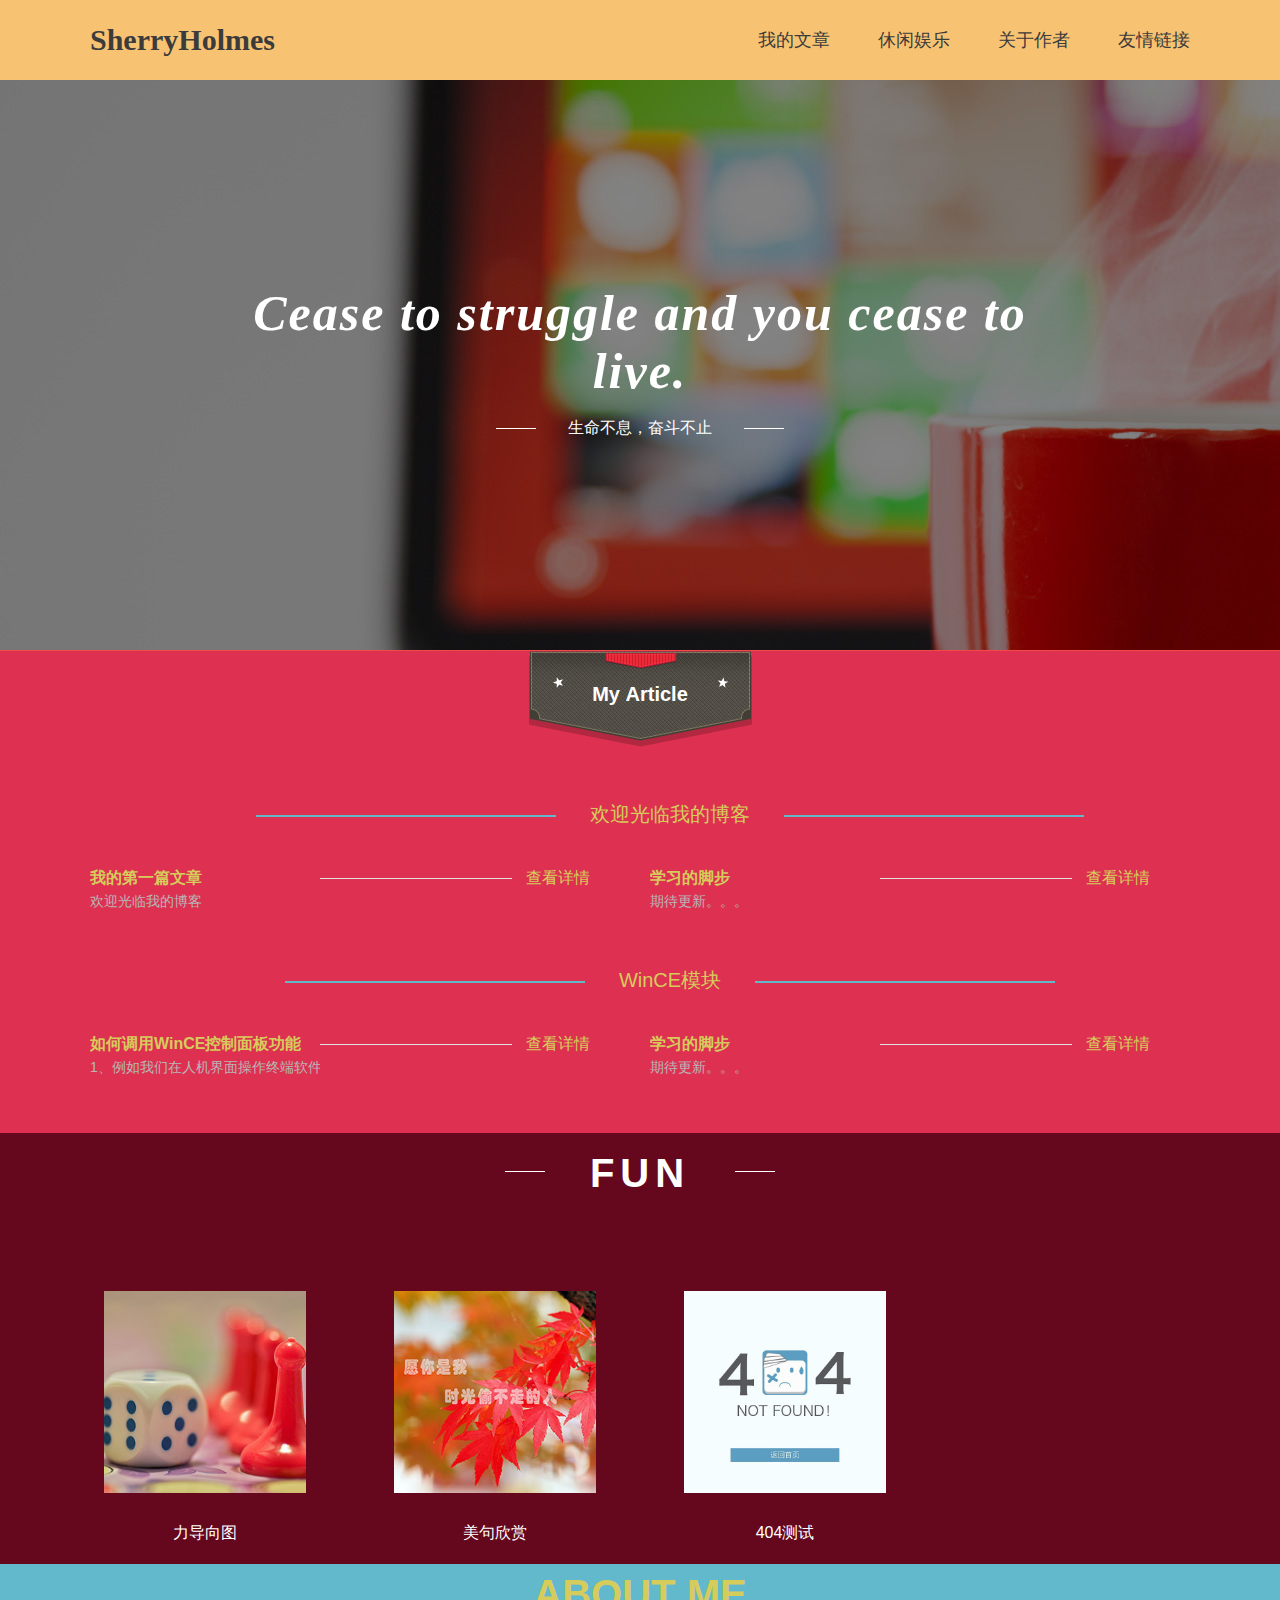
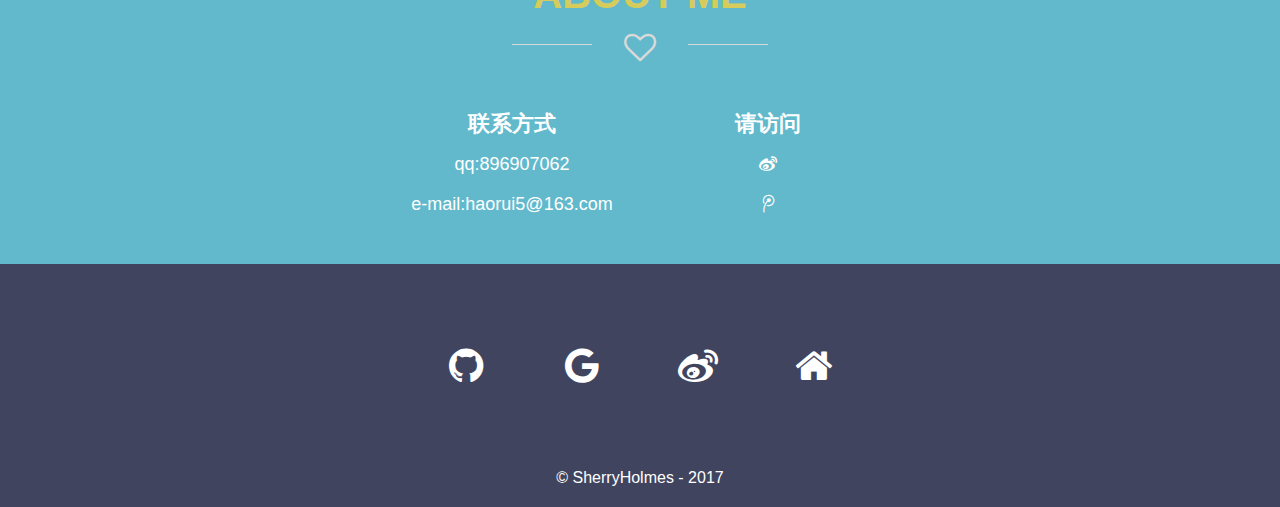
<file: index.html>
<!doctype html>
<html lang="en">
<head>
  <meta charset="UTF-8" />
  <meta name="viewport" content="initial-scale=1, maximum-scale=3, minimum-scale=1, user-scalable=no">
  <title>SherryHolmes</title>
  <link rel="stylesheet" href="css/font-awesome-4.7.0/css/font-awesome.min.css">  
  <link rel="stylesheet" href="css/style.css">
  <script src="js/jquery.js"></script>
  <script src="js/main.js"></script>
</head>
<body>
  <div class="public-header">
    <div class="public-container clearfloat">
      <div class="header-logo">
        <a href="">
          <p>SherryHolmes</p>
        </a>
      </div>
      <div class="header-nav clearfloat">
        <ul>
          <li class="item"><a href="#article-link" target="_blank">我的文章</a></li>
          <li class="item"><a href="#fun-link">休闲娱乐</a></li>
          <li class="item"><a href="#about-link">关于作者</a></li>
          <li class="item"><a href="#footer-link">友情链接</a></li>
        </ul>
      </div>
    </div>
  </div>
  <div class="index-banner">
    <div class="index-banner-bg"><img src="images/banner.jpg" alt="banner"></div>
    <div class="index-banner-text">
      <div class="text-logo">
         Cease to struggle and you cease to live.
      </div>
      <p class="text-info"> 
        <i class="line line-l"></i>
          生命不息，奋斗不止
        <i class="line line-r"></i>
      </p>
    </div>
  </div>
  <div class="index-menu">
    <div class="menu-tips" id="article-link">
      <a href="#" target="_blank">
        <p class="cd-headline loading-bar">
          <span>My</span>
          <span class="cd-words-wrapper">
            <b class="is-visible">Article</b>
            <b>文章</b>
          </span>
        </p>
      </a>
    </div>
    <div class="public-container menu-list">
      <ul class="clearfloat">
        <p class="article-welcome">
          <i class="line line-l"></i>
            欢迎光临我的博客    
          <i class="line line-r"></i>
        </p>
        <li class="menu-item clearfloat">
          <a class="title" href="">
            <h4>我的第一篇文章</h4>
            <p class="comment">欢迎光临我的博客</p>
          </a>
          <div class="line"></div>
          <a class="more">查看详情</a>
        </li>
        <li class="menu-item clearfloat">
          <a class="title" href="">
            <h4>学习的脚步</h4>
            <p class="comment">期待更新。。。</p>
          </a>
          <div class="line"></div>
          <div class="more">查看详情</div>
        </li>
      </ul>
      <ul class="clearfloat">
        <p class="article-welcome">
          <i class="line line-l"></i> WinCE模块
          <i class="line line-r"></i>
        </p>
        <li class="menu-item clearfloat">
          <a class="title" href="wince1.html" target="_blank">
            <h4>如何调用WinCE控制面板功能</h4>
            <p class="comment">1、例如我们在人机界面操作终端软件上用到的，调用控制面板的时间和日期设置：</p>
          </a>
          <div class="line"></div>
          <a class="more" href="wince1.html" target="_blank">查看详情</a>
        </li>
        <li class="menu-item clearfloat">
          <a class="title" href="">
            <h4>学习的脚步</h4>
            <p class="comment">期待更新。。。</p>
          </a>
          <div class="line"></div>
          <div class="more">查看详情</div>
        </li>
      </ul>
    </div>
  </div>
  <div class="index-panel">
    <div class="panel-body public-container">
      <div class="index-panel-header clearfloat">
        <h3>
          <i class="line line-l"></i>
           FUN
          <i class="line line-r"></i>
        </h3>
      </div>
      <div class="index-panel-body index-fun-list" id="fun-link">
        <ul class="clearfloat">
          <li class="fun-item"><a href="force.html" target="_blank">
            <img class="banner-image" src="images/fun2.jpg" alt="">
            <section class="name">力导向图</section>
          </a></li>
          <li class="fun-item"><a href="enjoy.html"  target="_blank">
            <img class="banner-image" src="images/fun1.jpg" alt="">
            <section class="name">美句欣赏</section>
          </a></li>
          <li class="fun-item"><a href="404.html" target="_blank">
            <img class="banner-image" src="images/404test.jpg" alt="">
            <section class="name">404测试</section>
          </a></li>
        </ul>
      </div>
    </div>

  </div>  
  <div class="index-about" id="about-link">
    <div class="about-me public-container">
      <div class="index-about-title">
        <h3>ABOUT ME</h3>
        <i class="line line-l"></i> 
          <i class="fa fa-heart-o fa-2x"></i>
        <i class="line line-r"></i>
      </div>
      <div class="index-about-contact">
        <ul>
          <li>
            <h3>联系方式</h3>
            <p>
              qq:896907062
              <br> 
              e-mail:haorui5@163.com
            </p>
          </li>
          <li>
            <h3>请访问</h3>
            <p>
              <a href="https://weibo.com/u/5617153393/home">
                <i class="fa fa-weibo"></i>
              </a> 
              <a href="http://t.qq.com/hr0624222">
                <i class="fa fa-tencent-weibo"></i>
              </a>
            </p>
          </li>
        </ul>
      </div>
    </div>
  </div>
  <footer class="public-footer" id="footer-link">
    <ul class="share-group">
      <li>
        <a target="_blank" href="http://github.com/" class="icon-github">
          <i class="fa fa-github fa-fw"></i>
        </a>
      </li>
      <li>
        <a target="_blank" href="http://google.com" class="icon-google-plus3">
          <i class="fa fa-google fa-fw"></i>
        </a>
      </li>
      <li>
        <a target="_blank" href="https://passport.weibo.com" class="icon-sina-weibo">
          <i class="fa fa-weibo fa-fw"></i>
        </a>
      </li>
      <li>
        <a target="_blank" href="http://ihaorui.me/" class="icon-comment">
          <i class="fa fa-home fa-fw"></i>
        </a>
      </li>
    </ul>
    <div class="copy">
      &copy SherryHolmes - 2017
    </div>
  </footer>
</body>
</html>
</file>
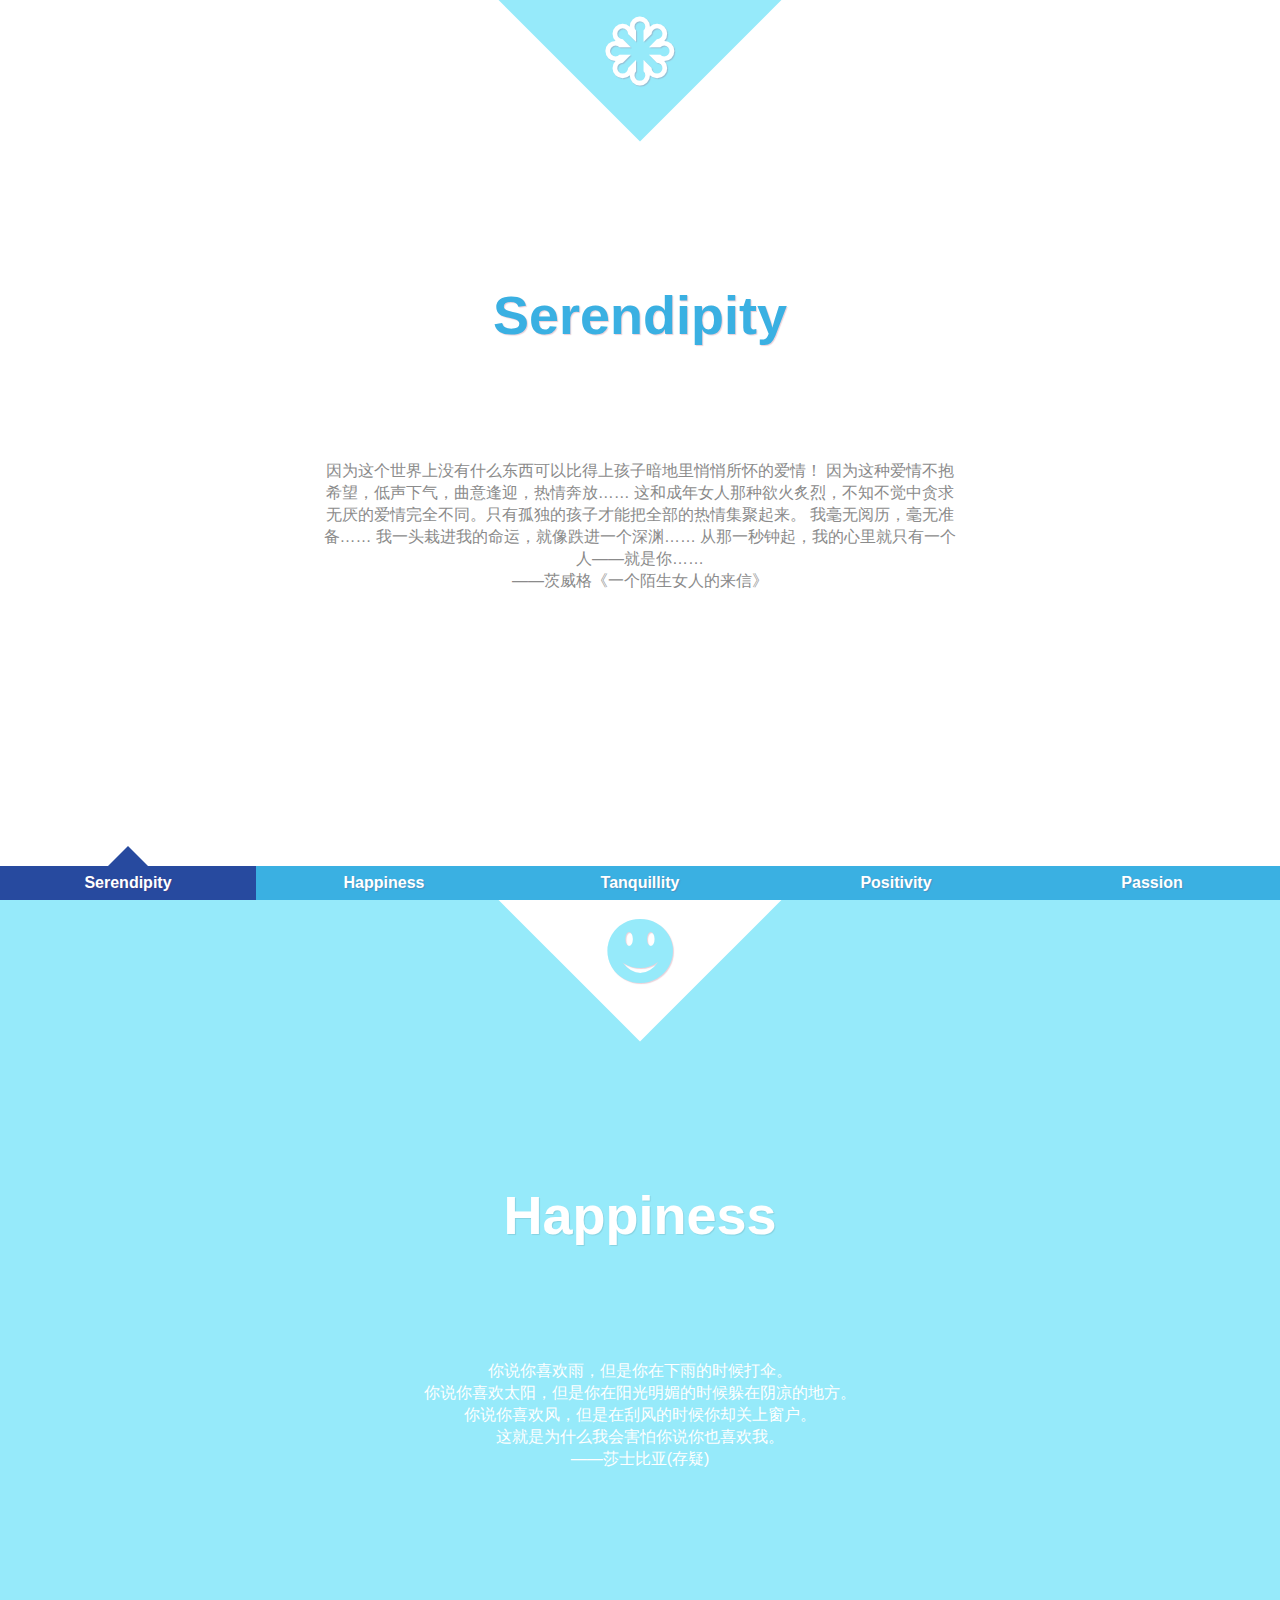
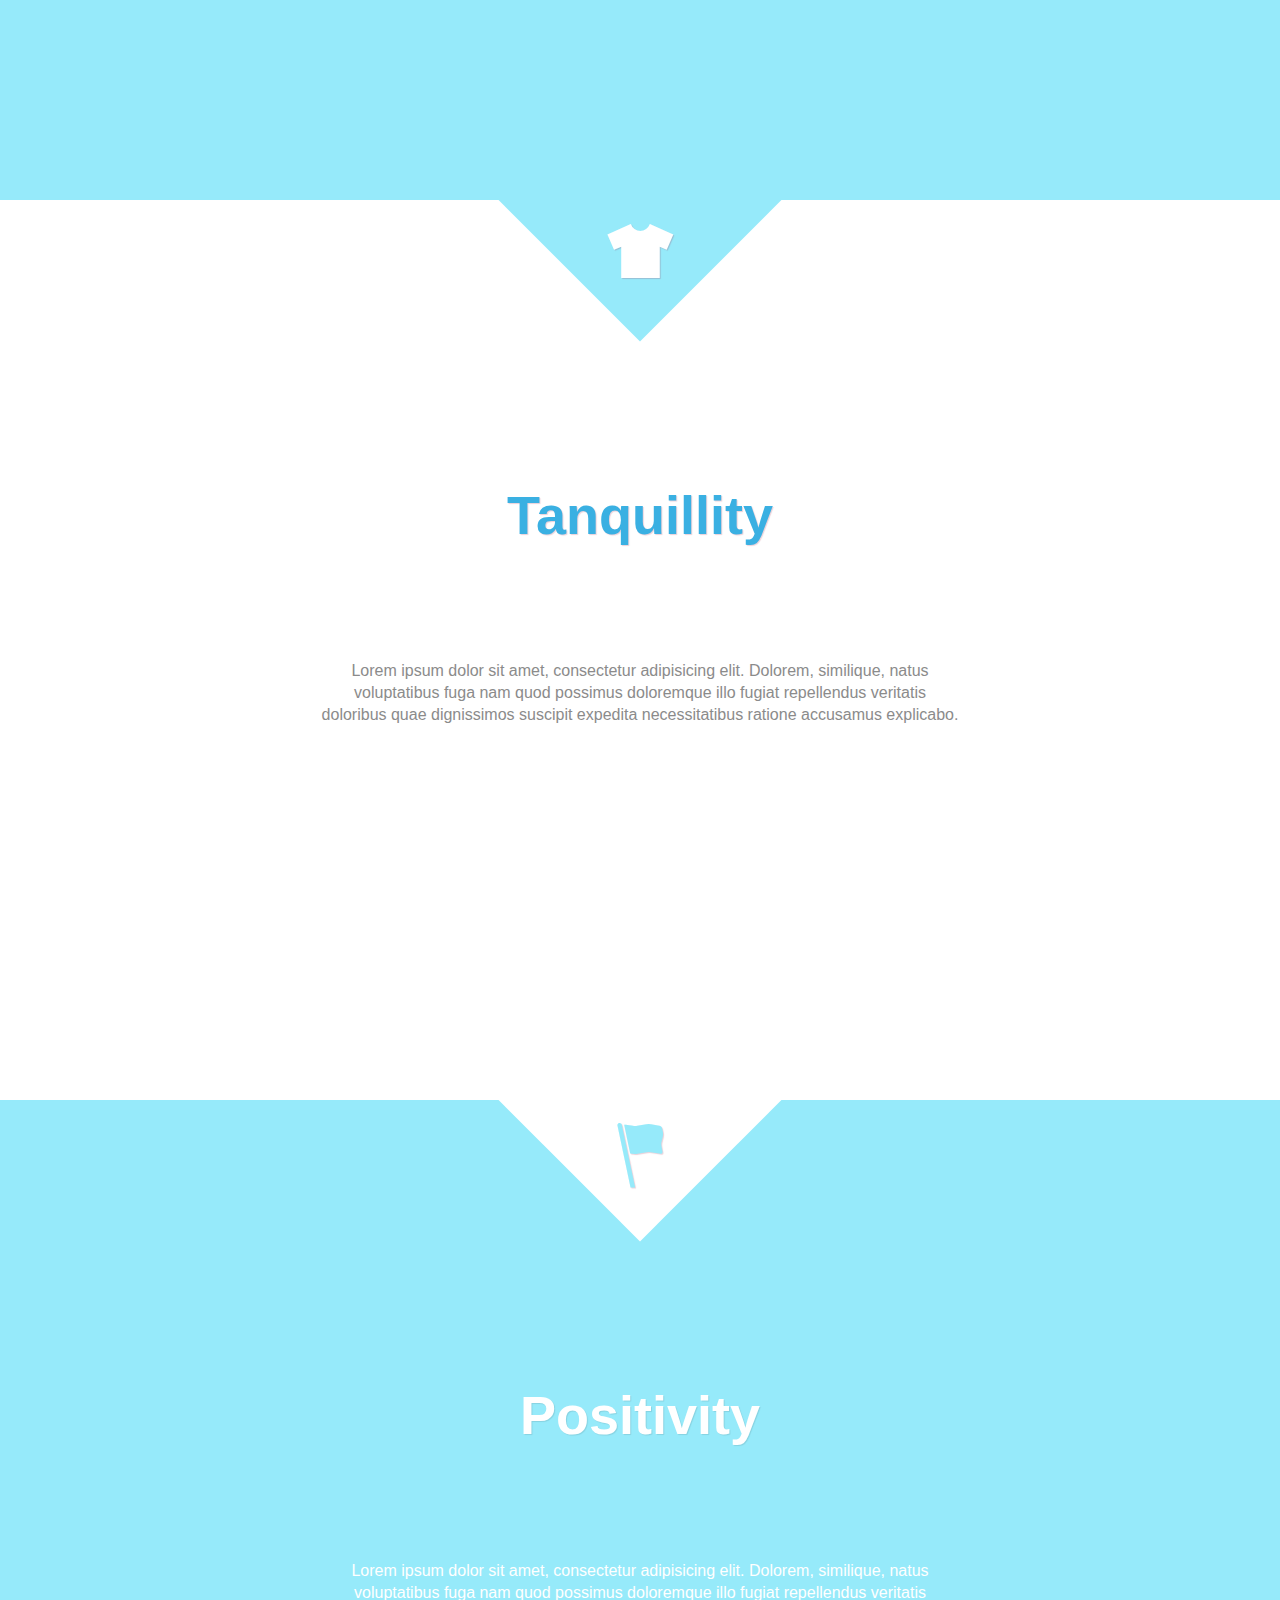
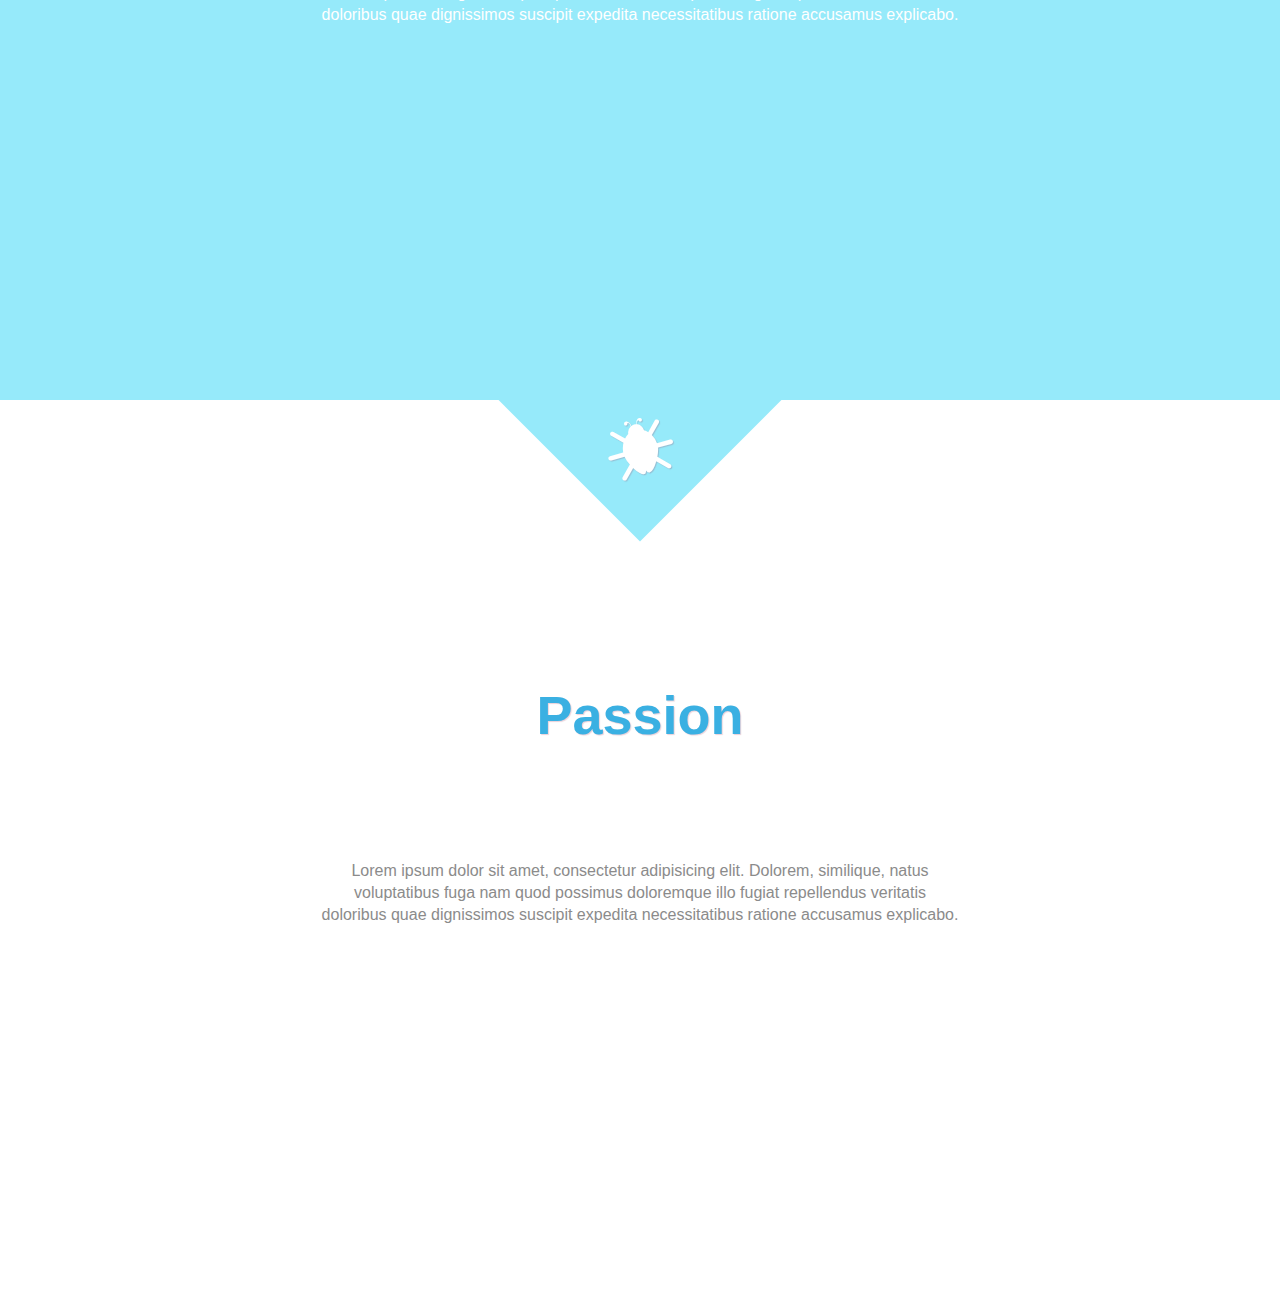
<file: enjoy.html>
<!doctype html>
<html lang="en">
<head>
	<meta charset="UTF-8">
	<title>美句欣赏</title>
	<!-- 让IE使用最新版本的渲染模式 -->
	<meta http-equiv="X-UA-Compatible" content="IE-dege,chrome=1">
	<!-- 强制使宽度适应屏幕宽度，不允许用户缩放 -->
	<meta name="viewport" content="width=device-width, initial-scale=1">
<!-- 	<link rel="stylesheet" href="http://fonts.useso.com/css?family=Josein+Slab:400,700" type="text/css"> -->
	<link rel="stylesheet" href="css/normalize.css" type="text/css">
	<link rel="stylesheet" href="css/knowMe.css" type="text/css">
</head>
<body>
	<div class="container">
		<div class="st-container">
			<!-- nav begin -->
			<!-- 用来判断当前选中的是哪个页面，直接在css中使用 :checked就可以获取到，不需要使用JS代码 -->
			<input type="radio" name="radio-set" checked="checked" id="st-control-1">
			<a href="#st-panel-1">Serendipity</a>
			<input type="radio" name="radio-set" id="st-control-2">
			<a href="#st-panel-2">Happiness</a>
			<input type="radio" name="radio-set" id="st-control-3">
			<a href="#st-panel-3">Tanquillity</a>
			<input type="radio" name="radio-set" id="st-control-4">
			<a href="#st-panel-4">Positivity</a>
			<input type="radio" name="radio-set" id="st-control-5">
			<a href="#st-panel-5">Passion</a>
			<!-- nav end -->
			
			<!-- 每个导航对应的页面 -->
			<div class="st-scroll">
				<section class="st-panel" id="st-panel-1">
					<div class="st-desc" data-icon="H"></div>
					<h2>Serendipity</h2>
					<p>因为这个世界上没有什么东西可以比得上孩子暗地里悄悄所怀的爱情！ 
					因为这种爱情不抱希望，低声下气，曲意逢迎，热情奔放…… 
					这和成年女人那种欲火炙烈，不知不觉中贪求无厌的爱情完全不同。只有孤独的孩子才能把全部的热情集聚起来。 
					我毫无阅历，毫无准备…… 
					我一头栽进我的命运，就像跌进一个深渊…… 
					从那一秒钟起，我的心里就只有一个人——就是你……
					<br>——茨威格《一个陌生女人的来信》</p>
				</section>
				<section class="st-panel st-color" id="st-panel-2">
					<div class="st-desc" data-icon="2"></div>
					<h2>Happiness</h2>
					<p>你说你喜欢雨，但是你在下雨的时候打伞。 
						<br>你说你喜欢太阳，但是你在阳光明媚的时候躲在阴凉的地方。 
						<br>你说你喜欢风，但是在刮风的时候你却关上窗户。 
						<br>这就是为什么我会害怕你说你也喜欢我。<br>——莎士比亚(存疑)</p>
				</section>
				<section class="st-panel" id="st-panel-3">
					<div class="st-desc" data-icon="B"></div>
					<h2>Tanquillity</h2>
					<p>Lorem ipsum dolor sit amet, consectetur adipisicing elit. Dolorem, similique, natus voluptatibus fuga nam quod possimus doloremque illo fugiat repellendus veritatis doloribus quae dignissimos suscipit expedita necessitatibus ratione accusamus explicabo.</p>
				</section>
				<section class="st-panel st-color" id="st-panel-4">
					<div class="st-desc" data-icon="x"></div>
					<h2>Positivity</h2>
					<p>Lorem ipsum dolor sit amet, consectetur adipisicing elit. Dolorem, similique, natus voluptatibus fuga nam quod possimus doloremque illo fugiat repellendus veritatis doloribus quae dignissimos suscipit expedita necessitatibus ratione accusamus explicabo.</p>
				</section>
				<section class="st-panel" id="st-panel-5">
					<div class="st-desc" data-icon="Ç"></div>
					<h2>Passion</h2>
					<p>Lorem ipsum dolor sit amet, consectetur adipisicing elit. Dolorem, similique, natus voluptatibus fuga nam quod possimus doloremque illo fugiat repellendus veritatis doloribus quae dignissimos suscipit expedita necessitatibus ratione accusamus explicabo.</p>
				</section>				
			</div>
		</div>
	</div>
</body>
</html>
</file>
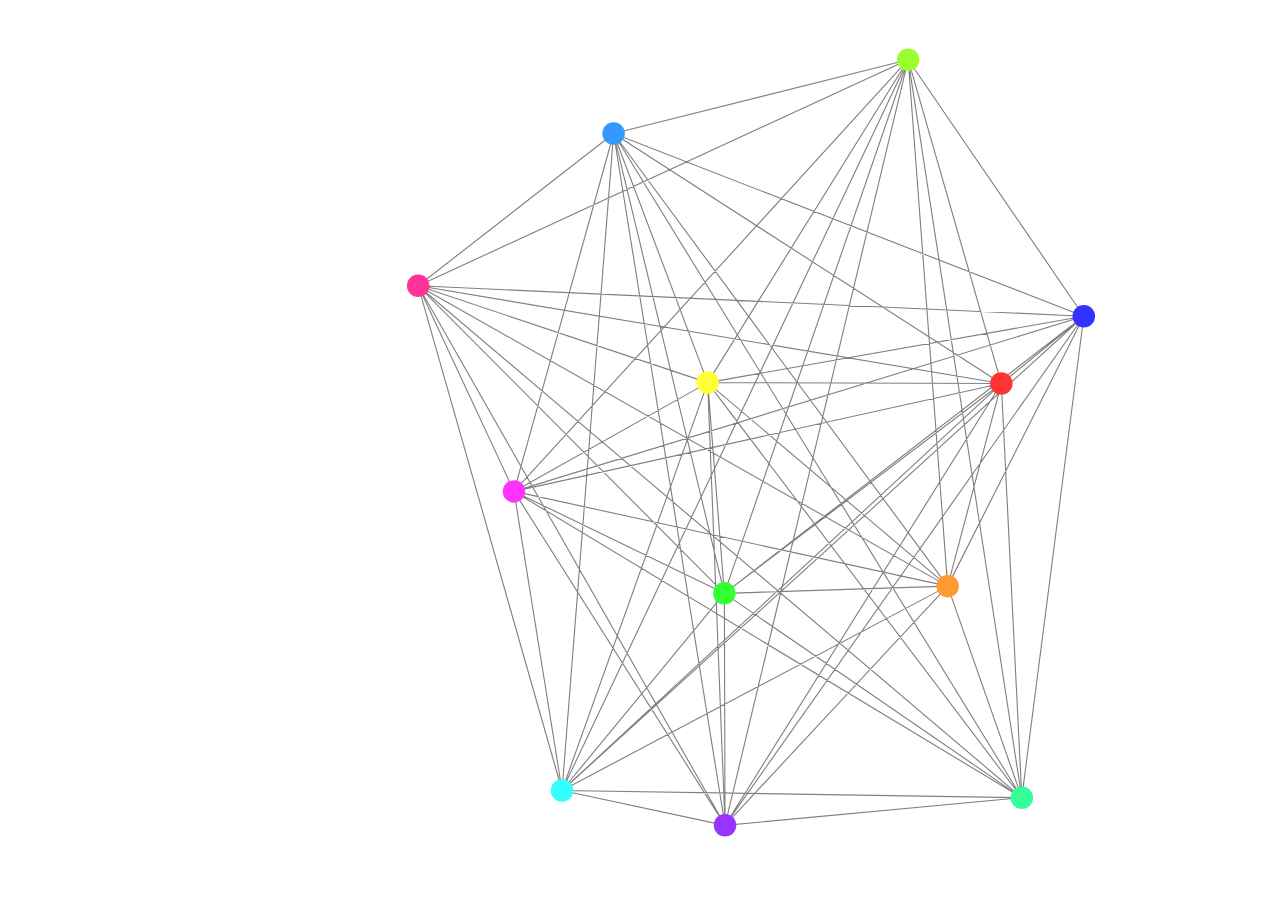
<file: force.html>
<!DOCTYPE html>
<html lang="en">
<head>
  <meta charset="UTF-8">
  <title>力导向图</title>
  <style>
    html, body, svg{
      margin: 0;
      padding: 0;
      width: 100%;
      height: 100%;
    }
  </style>
</head>
<body>
<!--   <div class="ctrl-btns">
    <button id="replay">重新播放</button>
    <button id="stop">停止动画</button>
  </div> -->
  <svg viewBox="-400 -400 800 800">
      <path id="links" fill="none" stroke="gray"></path>
  </svg>
  <script src="js/vector.js"></script>
<!-- <script src="js/force.js"></script> -->
  <script>
    var SVG_NS = 'http://www.w3.org/2000/svg';
    var XLINK_NS = 'http://www.w3.org/1999/xlink';
    var points = "a,b,c,d,e,f,g,h,i,j,k,l".split(',').map(function(name, index, arr) {
      return {
        name: name,
        color: 'hsl(' + (360 * index / arr.length) + ', 100%, 60%'
      };
    });
    var relation = 300;
    var FRICTION_COEFFICIENT = 0.988;
    var svg = document.querySelector('svg');
    var k = 0.05;
    var Vector = window.Vector;
    
    function random(min, max) {
      return Math.round(min + (max - min) * Math.random());
    }

    points.forEach(function(point) {
      var circle = document.createElementNS(SVG_NS, "circle");
      var x = random(-400, 400);
      var y = random(-400, 400);
      circle.setAttribute('cx', x);
      circle.setAttribute('cy', y);
      circle.setAttribute('r', 10);
      circle.setAttribute('fill', point.color);

      svg.appendChild(circle);

      point.circle = circle;
      point.s = new Vector(x, y); //位移
      point.v = new Vector(); //速度
      point.a = new Vector(); //加速度
    });

    var lastFrameTime = new Date();

    function update() {
      var frameTime = new Date();
      var t = frameTime - lastFrameTime;

      t /= 100;

      points.forEach(function(pa) {
        var f = new Vector();

        // 计算合力 点位置更新
        points.forEach(function(pb) {
          if ((pa === pb)) {
            return;
          }
          var x = Vector.fromPoints(pa.s, pb.s);
          var delta = x.distance() - relation;

          // f = k * x
          f = f.add(x.normalize(delta * k));
        })

        pa.a = f;
        pa.v = pa.v.add(pa.a.multiply(t)).multiply(FRICTION_COEFFICIENT);
        pa.s = pa.s.add(pa.v.multiply(t));

        pa.circle.setAttribute('cx', pa.s.x);
        pa.circle.setAttribute('cy', pa.s.y);
      })

      // 连线更新
      var linkPath = [];
      points.forEach(function(pa) {
        var sa = pa.s;
        points.forEach(function(pb) {
          if (pa === pb) {
            return;
          }
          var sb = pb.s;
          linkPath = linkPath.concat([
            'M', sa.x, sa.y,
            'L', sb.x, sb.y
          ]);
        })
      })

      document.getElementById('links').setAttribute('d', linkPath.join(' '));

      lastFrameTime = frameTime;
      window.requestAnimationFrame(update);
    }

    window.requestAnimationFrame(update);

  </script>

</body>
</html>
</file>
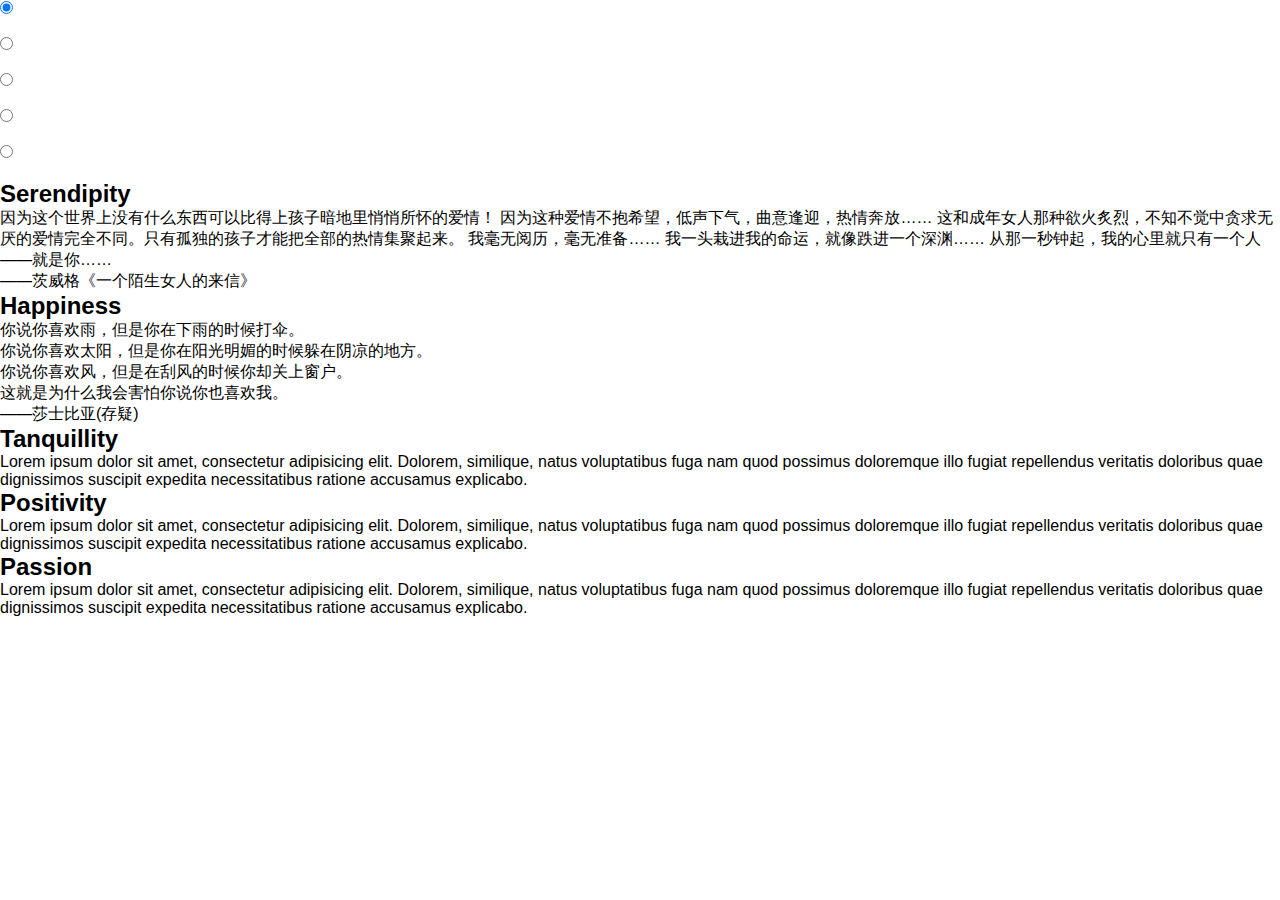
<file: knowMe.html>
<!doctype html>
<html lang="en">
<head>
	<meta charset="UTF-8">
	<title>了解我</title>
	<!-- 让IE使用最新版本的渲染模式 -->
	<meta http-equiv="X-UA-Compatible" content="IE-dege,chrome=1">
	<!-- 强制使宽度适应屏幕宽度，不允许用户缩放 -->
	<meta name="viewport" content="width=device-width, initial-scale=1">
<!-- 	<link rel="stylesheet" href="http://fonts.useso.com/css?family=Josein+Slab:400,700" type="text/css"> -->
	<link rel="stylesheet" href="css/normalize.css" type="text/css">
	<link rel="stylesheet" href="css/style.css" type="text/css">
</head>
<body>
	<div class="container">
		<div class="st-container">
			<!-- nav begin -->
			<!-- 用来判断当前选中的是哪个页面，直接在css中使用 :checked就可以获取到，不需要使用JS代码 -->
			<input type="radio" name="radio-set" checked="checked" id="st-control-1">
			<a href="#st-panel-1">Serendipity</a>
			<input type="radio" name="radio-set" id="st-control-2">
			<a href="#st-panel-2">Happiness</a>
			<input type="radio" name="radio-set" id="st-control-3">
			<a href="#st-panel-3">Tanquillity</a>
			<input type="radio" name="radio-set" id="st-control-4">
			<a href="#st-panel-4">Positivity</a>
			<input type="radio" name="radio-set" id="st-control-5">
			<a href="#st-panel-5">Passion</a>
			<!-- nav end -->
			
			<!-- 每个导航对应的页面 -->
			<div class="st-scroll">
				<section class="st-panel" id="st-panel-1">
					<div class="st-desc" data-icon="H"></div>
					<h2>Serendipity</h2>
					<p>因为这个世界上没有什么东西可以比得上孩子暗地里悄悄所怀的爱情！ 
					因为这种爱情不抱希望，低声下气，曲意逢迎，热情奔放…… 
					这和成年女人那种欲火炙烈，不知不觉中贪求无厌的爱情完全不同。只有孤独的孩子才能把全部的热情集聚起来。 
					我毫无阅历，毫无准备…… 
					我一头栽进我的命运，就像跌进一个深渊…… 
					从那一秒钟起，我的心里就只有一个人——就是你……
					<br>——茨威格《一个陌生女人的来信》</p>
				</section>
				<section class="st-panel st-color" id="st-panel-2">
					<div class="st-desc" data-icon="2"></div>
					<h2>Happiness</h2>
					<p>你说你喜欢雨，但是你在下雨的时候打伞。 
						<br>你说你喜欢太阳，但是你在阳光明媚的时候躲在阴凉的地方。 
						<br>你说你喜欢风，但是在刮风的时候你却关上窗户。 
						<br>这就是为什么我会害怕你说你也喜欢我。<br>——莎士比亚(存疑)</p>
				</section>
				<section class="st-panel" id="st-panel-3">
					<div class="st-desc" data-icon="B"></div>
					<h2>Tanquillity</h2>
					<p>Lorem ipsum dolor sit amet, consectetur adipisicing elit. Dolorem, similique, natus voluptatibus fuga nam quod possimus doloremque illo fugiat repellendus veritatis doloribus quae dignissimos suscipit expedita necessitatibus ratione accusamus explicabo.</p>
				</section>
				<section class="st-panel st-color" id="st-panel-4">
					<div class="st-desc" data-icon="x"></div>
					<h2>Positivity</h2>
					<p>Lorem ipsum dolor sit amet, consectetur adipisicing elit. Dolorem, similique, natus voluptatibus fuga nam quod possimus doloremque illo fugiat repellendus veritatis doloribus quae dignissimos suscipit expedita necessitatibus ratione accusamus explicabo.</p>
				</section>
				<section class="st-panel" id="st-panel-5">
					<div class="st-desc" data-icon="Ç"></div>
					<h2>Passion</h2>
					<p>Lorem ipsum dolor sit amet, consectetur adipisicing elit. Dolorem, similique, natus voluptatibus fuga nam quod possimus doloremque illo fugiat repellendus veritatis doloribus quae dignissimos suscipit expedita necessitatibus ratione accusamus explicabo.</p>
				</section>				
			</div>
		</div>
	</div>
</body>
</html>
</file>
<file: css/knowMe.css>
@font-face{
	font-family: "Raphaelicons" ;
	src: url('fonts/raphaelicons-webfont.eot') format('eot'),
			 url('fonts/raphaelicons-webfont.svg') format('svg'),
			 url('fonts/raphaelicons-webfont.ttf') format('ttf'),
			 url('fonts/raphaelicons-webfont.woff') format('woff');
	font-weight: normal;
	font-style: normal;
}

body 
{
	font-family: Georgia,serif;
	background: #ddd;
	font-weight: 400;
	font-size: 15px;
	color: #333;
	overflow: hidden;
	/*用于设置字体的抗锯齿或者说光滑度的属性*/
	/*antialiased用于反锯齿*/
	-webkit-font-smoothing: antialiased;
}

a 
{
	text-decoration: none;
	color: #555;
}

/*清除浮动作用*/
.clr
{
	width: 0;
	height: 0;
	overflow: hidden;
	clear: both;
	padding: 0;
	margin: 0;
}

.st-container
{
	width: 100%;
	height: 100%;
	position: absolute;
	left: 0;
	top: 0;
	font-family: "Josefin Slab", "Myriad Pro", Arial, sans-serif;
}

.st-container > input,
.st-container > a {
	width: 20%;
	height: 34px;
	line-height: 34px;
	position: fixed;
	bottom: 0;
	/*光标形状改成手型*/
	cursor: pointer;
}

.st-container > input {
	/*将input隐藏*/
	/*单选按钮存在，但是透明度为0*/
	opacity: 0;
	/*单选框的优先级高于a*/
	z-index: 1000;
}

.st-container > a {
	z-index: 10;
	font-weight: 700;
	font-size: 16px;
	background: #3ab0e2;
	text-align: center;
	color: #fff;
	/*给文字加阴影*/
	text-shadow: 1px 1px 1px rgba(151, 24, 64, 0.2);
}


#st-control-1, #st-control-1 + a {
	left: 0%;
}

#st-control-2, #st-control-2 + a {
	left: 20%;
}

#st-control-3, #st-control-3 + a {
	left: 40%;
}

#st-control-4, #st-control-4 + a {
	left: 60%;
}

#st-control-5, #st-control-5 + a {
	left: 80%;
}

.st-container input:checked + a,
.st-container input:checked:hover + a {
	background: #274a9f;
}

/*画三角形*/
.st-container input:checked + a:after {
	content: "";
	width: 0px;
	height: 0px;
	overflow: hidden;
	border: 20px solid transparent;
	border-bottom-color: #274a9f;
	position: absolute;
	bottom: 100%;
	left: 50%;
	margin-left: -20px;
}

.st-container input:hover + a {
	background: #1886cb;
}

/* 内 容 */
.st-scroll,
.st-panel {
	width: 100%;
	height: 100%;
	position: relative;
}

.st-scroll {
	left: 0;
	top: 0;
	/*translate3d平移 加3d可以开启cpu的硬件加速*/
	-webkit-transform: translate3d(0, 0, 0);
	-moz-transform: translate3d(0, 0, 0);
	-o-transform: translate3d(0, 0, 0);
	-ms-transform: translate3d(0, 0, 0);
	transform: translate3d(0, 0, 0);
	/*backface-visibility 定义当元素不面向屏幕时是否可见*/
	-webkit-backface-visibility: hidden;
	
	/*transition过渡*/
	-webkit-transition: all 0.6s ease-in-out;
	-moz-transition: all 0.6s ease-in-out;
	-o-transition: all 0.6s ease-in-out;
	-ms-transition: all 0.6s ease-in-out;
	transition: all 0.6s ease-in-out;

}

.st-panel {
	background: #fff;
	overflow: hidden;
}


/*标签切换时 是scroll移动，而不是section移动*/
#st-control-1:checked ~.st-scroll {
	-webkit-transform: translateY(0%);
	-moz-transform: translateY(0%);
	-o-transform: translateY(0%);
	-ms-transform: translateY(0%);
	transform: translateY(0%);
}
#st-control-2:checked ~.st-scroll {
	-webkit-transform: translateY(-100%);
	-moz-transform: translateY(-100%);
	-o-transform: translateY(-100%);
	-ms-transform: translateY(-100%);
	transform: translateY(-100%);
}
#st-control-3:checked ~.st-scroll {
	-webkit-transform: translateY(-200%);
	-moz-transform: translateY(-200%);
	-o-transform: translateY(-200%);
	-ms-transform: translateY(-200%);
	transform: translateY(-200%);
}
#st-control-4:checked ~.st-scroll {
	-webkit-transform: translateY(-300%);
	-moz-transform: translateY(-300%);
	-o-transform: translateY(-300%);
	-ms-transform: translateY(-300%);
	transform: translateY(-300%);
}
#st-control-5:checked ~.st-scroll {
	-webkit-transform: translateY(-400%);
	-moz-transform: translateY(-400%);
	-o-transform: translateY(-400%);
	-ms-transform: translateY(-400%);
	transform: translateY(-400%);
}

.st-desc {
	width: 200px;
	height: 200px;
	background: #96eafa;
	position: absolute;
	left: 50%;
	top: 0;
	margin-left: -100px;
	/*旋转*/
	-webkit-transform: translateY(-50%) rotate(45deg);
	-moz-transform: translateY(-50%) rotate(45deg);
	-o-transform: translateY(-50%) rotate(45deg);
	-ms-transform: translateY(-50%) rotate(45deg);
	transform: translateY(-50%) rotate(45deg);
}

[data-icon]:after {
	content: attr(data-icon);
	width: 200px;
	height: 200px;
	color: #fff;
	font-size: 90px;
	text-align: center;
	line-height: 200px;
	position: absolute;
	left: 50%;
	top: 50%;
	margin: -100px 0 0 -100px;
	/*旋转*/
	-webkit-transform: rotate(-45deg)  translateY(25%);
	-moz-transform: rotate(-45deg)  translateY(25%);
	-o-transform: rotate(-45deg)  translateY(25%);
	-ms-transform: rotate(-45deg)  translateY(25%);
	transform: rotate(-45deg)  translateY(25%);
	font-family: "Raphaelicons";
	text-shadow: 1px 1px 1px rgba(151, 24, 64, 0.2);
}

.st-panel h2 {
	color: #3ab0e2;
	font-size: 54px;
	line-height: 50px;
	text-align: center;
	font-weight: 900;
	width: 80%;
	position: absolute;
	left: 10%;
	top: 40%;
	margin-top: -70px;
	text-shadow: 1px 1px 1px rgba(151, 24, 64, 0.2);
	-webkit-backface-visibility: hidden;
}

/*定义页面切换动画*/
#st-control-1:checked ~.st-scroll #st-panel-1 h2,
#st-control-2:checked ~.st-scroll #st-panel-2 h2,
#st-control-3:checked ~.st-scroll #st-panel-3 h2,
#st-control-4:checked ~.st-scroll #st-panel-4 h2,
#st-control-5:checked ~.st-scroll #st-panel-5 h2 {
	/*animation用于创建动画 不需要事件触发 transition需要事件触发*/
	/*ease-in-out 由慢变快再变慢 backwards:在0.2s播放之前，动画处于开始状态*/
	-webkit-animation: moveDown 0.6s ease-in-out 0.2s backwards;
	-moz-animation: moveDown 0.6s ease-in-out 0.2s backwards;
	-o-animation: moveDown 0.6s ease-in-out 0.2s backwards;
	-ms-animation: moveDown 0.6s ease-in-out 0.2s backwards;
	animation: moveDown 0.6s ease-in-out 0.2s backwards;
}

@-webkit-keyframes moveDown {
	0% {
		-webkit-transform: translateY(-40px);
		opacity: 0;
	}
	100%{
		-webkit-transform: translateY(0px);
		opacity: 1;
	}
}
@-moz-keyframes moveDown {
	0% {
		-moz-transform: translateY(-40px);
		opacity: 0;
	}
	100%{
		-moz-transform: translateY(0px);
		opacity: 1;
	}
}
@-o-keyframes moveDown {
	0% {
		-o-transform: translateY(-40px);
		opacity: 0;
	}
	100%{
		-o-transform: translateY(0px);
		opacity: 1;
	}
}
@-ms-keyframes moveDown {
	0% {
		-ms-transform: translateY(-40px);
		opacity: 0;
	}
	100%{
		-ms-transform: translateY(0px);
		opacity: 1;
	}
}
@keyframes moveDown {
	0% {
		transform: translateY(-40px);
		opacity: 0;
	}
	100%{
		transform: translateY(0px);
		opacity: 1;
	}
}

.st-panel p {
	position: absolute;
	width: 50%;
	left: 25%;
	top: 50%;
	font-size: 16px;
	line-height: 22px;
	padding: 0;
	text-align: center;
	-webkit-backface-visibility: hidden;
	color: #8b8b8b;
	margin-top: 10px;
}

#st-control-1:checked ~.st-scroll #st-panel-1 p,
#st-control-2:checked ~.st-scroll #st-panel-2 p,
#st-control-3:checked ~.st-scroll #st-panel-3 p,
#st-control-4:checked ~.st-scroll #st-panel-4 p,
#st-control-5:checked ~.st-scroll #st-panel-5 p {
	-webkit-animation: moveUp 0.6s ease-in-out 0.2s backwards;
	-moz-animation: moveUp 0.6s ease-in-out 0.2s backwards;
	-o-animation: moveUp 0.6s ease-in-out 0.2s backwards;
	-ms-animation: moveUp 0.6s ease-in-out 0.2s backwards;
	animation: moveUp 0.6s ease-in-out 0.2s backwards;
}

@-webkit-keyframes moveUp {
	0% {
		-webkit-transform: translateY(40px);
		opacity: 0;
	}
	100%{
		-webkit-transform: translateY(0px);
		opacity: 1;
	}
}
@-moz-keyframes moveUp {
	0% {
		-moz-transform: translateY(40px);
		opacity: 0;
	}
	100%{
		-moz-transform: translateY(0px);
		opacity: 1;
	}
}
@-o-keyframes moveUp {
	0% {
		-o-transform: translateY(40px);
		opacity: 0;
	}
	100%{
		-o-transform: translateY(0px);
		opacity: 1;
	}
}
@-ms-keyframes moveUp {
	0% {
		-ms-transform: translateY(40px);
		opacity: 0;
	}
	100%{
		-ms-transform: translateY(0px);
		opacity: 1;
	}
}
@keyframes moveUp {
	0% {
		transform: translateY(40px);
		opacity: 0;
	}
	100%{
		transform: translateY(0px);
		opacity: 1;
	}
}


.st-color {
	background: #96eafa;
}

.st-color .st-desc {
	background: #fff;
}

.st-color [data-icon]:after {
	color: #96eafa;
}


.st-color h2 {
	color: #fff;
	text-shadow: 1px 1px 1px rgba(0,0,0,0.1);
}

.st-color p {
	color: rgba(255,255,255,1);
	font-weight: 200;
}

/*响应式 自适应设置*/
@media screen and (max-width: 520px) {
	.st-panel h2 {
		font-size: 42px;
	}
	.st-panel p {
		width: 90%;
		left: 10%;
		margin-top: 0;
	}
	.container > a {
		font-size: 10px;
	}
}

@media screen and (max-width: 360px) {
	.st-panel h2 {
		font-size: 30px;
	}

	.st-container > a {
		font-size: 8px;
	}
	.st-desc {
		width: 120px;
		height: 120px;
		margin-left: -60px;
	}

	[data-icon]:after {
		font-size: 60px;
		-webkit-transform: rotate(-45deg)  translateY(15%);
		-moz-transform: rotate(-45deg)  translateY(15%);
		-o-transform: rotate(-45deg)  translateY(15%);
		-ms-transform: rotate(-45deg)  translateY(15%);
		transform: rotate(-45deg)  translateY(15%);		
	}
}
</file>
<file: css/style.css>
@charset "UTF-8";
/* reset.css */
body, div, dl, dt, dd, ul, li, h1, h2, section,
h3, h4, h5, h6, input, form, a, p, textarea {
  margin: 0 auto;
  padding: 0;
  font-family: 幼圆, "Adobe Fan Heiti Std B", Arial, sans-serif; }

body {
  background: #fff;
  overflow-x: hidden; }

ol, ul, li {
  list-style: none; }

a {
  text-decoration: none;
  display: block;
  color: #fff; }

img {
  border: none;
  display: block; }

/*清除浮动*/
.clearfloat {
  zoom: 1; }

.clearfloat:after {
  display: block;
  clear: both;
  content: '';
  visibility: hidden;
  height: 0; }

/* public.css *********************/
.public-header {
  height: 80px;
  background: rgba(244, 170, 56, 0.7); }

.public-header .header-logo {
  float: left; }

.public-header .header-logo a {
  height: 80px;
  color: #3b3b3b;
  line-height: 80px; }

.public-header .header-logo p {
  font-family: "幼圆";
  font-weight: 700;
  font-size: 30px;
  animation: change 2s ease-in infinite; }

@keyframes change {
  0% {
    text-shadow: 0 0 4px #f00; }
  50% {
    text-shadow: 0 0 40px #f00; }
  100% {
    text-shadow: 0 0 4px #f00; } }
.public-header .header-nav {
  float: right; }

.public-header .header-nav .item {
  float: left;
  font-size: 18px;
  margin-left: 48px;
  line-height: 80px; }

.public-header .header-nav a {
  color: #3b3b3b; }

.public-header .header-nav a:hover {
  text-decoration: underline;
  color: #f00;
  -webkit-animation: Tada 1.5s both;
  -moz-animation: Tada 1.5s both;
  -ms-animation: Tada 1.5s both;
  animation: Tada 1.5s both; }

@-webkit-keyframes Tada {
  0% {
    -webkit-transform: scale(1);
    transform: scale(1); }
  70%,73% {
    -webkit-transform: scale(0.9) rotate(-3deg);
    transform: scale(0.9) rotate(-3deg); }
  77%,83%,90%,97% {
    -webkit-transform: scale(1.1) rotate(3deg);
    transform: scale(1.1) rotate(3deg); }
  80%,87%,93% {
    -webkit-transform: scale(1.1) rotate(-3deg);
    transform: scale(1.1) rotate(-3deg); }
  100% {
    -webkit-transform: scale(1) rotate(0);
    transform: scale(1) rotate(0); } }
.public-container {
  position: relative;
  margin: 0 auto;
  width: 1100px; }

.public-footer {
  background: #40445e;
  color: #fff;
  min-height: 200px;
  text-align: center; }

ul.share-group {
  display: block;
  width: 1080px;
  margin: 0 auto;
  padding: 50px; }

.share-group li {
  display: inline-block;
  padding: 10px; }

.share-group li a {
  text-decoration: none;
  color: #fff;
  font-size: 40px;
  padding: 20px; }

.copy {
  padding-bottom: 20px; }

/****************index.css *********************/
.index-banner {
  position: relative;
  background: #b3b3b3; }

.index-banner .index-banner-bg {
  height: 570px;
  width: 100%;
  overflow: hidden;
  margin: 0 auto; }

.index-banner-bg img {
  margin: 0 auto; }

.index-banner-text {
  position: absolute;
  top: 204px;
  left: 50%;
  margin-left: -400px; }

.index-banner-text .text-logo {
  width: 800px;
  height: 117px;
  text-align: center;
  color: #fff;
  font-size: 50px;
  font-family: "幼圆";
  font-weight: 700;
  font-style: italic;
  letter-spacing: 2px; }

.index-banner-text .text-info {
  margin-top: 17px;
  text-align: center;
  color: #fff; }

.index-banner-text .text-info .line {
  display: inline-block;
  width: 40px;
  border-top: 1px solid #fff;
  vertical-align: middle;
  *margin-top: 22px; }

.line-l {
  margin-right: 28px; }

.line-r {
  margin-left: 28px; }

/*menu*/
.index-menu {
  background: #de3151;
  position: relative;
  border-top: 1px solid #f34949; }

.index-menu .menu-tips {
  position: absolute;
  left: 50%;
  top: 0;
  width: 225px;
  height: 96px;
  margin-left: -112.5px;
  text-align: center;
  line-height: 86px;
  color: #fff;
  font-size: 20px;
  background: url("../images/menu.png") no-repeat; }

.cd-headline {
  font-size: 20px;
  font-weight: 700; }

@media only screen and (min-width: 768px) {
  .cd-headline {
    font-size: 20px; } }
@media only screen and (min-width: 1170px) {
  .cd-headline {
    font-size: 20px; } }
.cd-words-wrapper {
  display: inline-block;
  position: relative;
  text-align: left; }

.cd-words-wrapper b {
  display: inline-block;
  position: absolute;
  white-space: nowrap;
  left: 0;
  top: 0; }

.cd-words-wrapper b.is-visible {
  position: relative; }

.cd-words-wrapper b.is-visible:hover {
  color: #de3151; }

.cd-headline.loading-bar span {
  display: inline-block; }

.cd-headline.loading-bar .cd-words-wrapper {
  overflow: hidden;
  vertical-align: top; }

.cd-headline.loading-bar .cd-words-wrapper::after {
  /* loading bar */
  content: '';
  position: absolute;
  left: 0;
  top: 60px;
  height: 3px;
  width: 0;
  background: #de3151;
  z-index: 2;
  -webkit-transition: width 0.3s -0.1s;
  -moz-transition: width 0.3s -0.1s;
  transition: width 0.3s -0.1s; }

.cd-headline.loading-bar .cd-words-wrapper.is-loading::after {
  width: 100%;
  -webkit-transition: width 3s;
  -moz-transition: width 3s;
  transition: width 3s; }

.cd-headline.loading-bar b {
  top: .2em;
  opacity: 0;
  -webkit-transition: opacity 0.3s;
  -moz-transition: opacity 0.3s;
  transition: opacity 0.3s; }

.cd-headline.loading-bar b.is-visible {
  opacity: 1;
  top: 0; }

.article-welcome {
  font-size: 20px;
  color: #d6cc5b;
  margin-bottom: 40px;
  text-align: center; }

.menu-list .line {
  display: inline-block;
  width: 300px;
  border-top: 2px solid #62b9cc;
  vertical-align: middle;
  *margin-top: 22px; }

.index-menu .menu-list {
  margin-top: 150px;
  color: #555;
  overflow: hidden; }

.index-menu .menu-list ul {
  width: 1160px;
  /*技巧1100 + 60*/
  margin: 0 auto; }

.index-menu .menu-item {
  float: left;
  width: 500px;
  margin-right: 60px;
  margin-bottom: 56px; }

.index-menu .menu-item .title,
.index-menu .menu-item .line {
  float: left; }

.index-menu .menu-item .title {
  width: 230px;
  overflow: hidden;
  white-space: nowrap;
  text-overflow: ellipsis;
  color: #d6cc5b; }

.index-menu .menu-item .comment {
  margin-top: 4px;
  color: #b7b7b7;
  font-size: 14px; }

.index-menu .menu-item .line {
  width: 192px;
  margin-top: 10px;
  border-top: 1px solid #e3e1e1; }

.more {
  float: right;
  color: #d6cc5b;
  cursor: pointer; }

.more:hover {
  font-weight: 700; }

.card {
  float: left;
  width: 50%;
  min-height: 300px;
  padding: 50px;
  box-sizing: border-box;
  /*border: 1px solid white;*/ }

.card:first-child {
  background: rgba(0, 0, 0, 0.04); }

.card:nth-child(2) {
  background: rgba(0, 0, 0, 0.08); }

.card:nth-child(3) {
  background: rgba(0, 0, 0, 0.12); }

.card:nth-child(4) {
  background: rgba(0, 0, 0, 0.16); }

.card:nth-child(5) {
  background: rgba(0, 0, 0, 0.2); }

.card:nth-child(6) {
  background: rgba(0, 0, 0, 0.24); }

.heading-wrapper {
  text-align: center; }

.hr {
  background: #373259;
  width: 60%; }

.index-panel {
  background: #65071d; }

.index-panel-header {
  width: 100%;
  text-align: center;
  height: 80px;
  line-height: 80px; }

.index-panel-header h3 {
  /* margin-top: 20px; */
  color: #fff;
  font-size: 40px;
  letter-spacing: 6px; }

.index-panel-header .line {
  display: inline-block;
  width: 40px;
  border-top: 1px solid #fff;
  vertical-align: middle;
  *margin-top: 22px;
  margin-top: -10px; }

.index-panel-body {
  margin-top: 78px; }

.index-fun-list {
  overflow: hidden; }

.index-fun-list ul {
  width: 1160px; }

.index-fun-list .fun-item {
  float: left;
  width: 230px;
  margin-right: 60px; }

.index-fun-list .fun-item .banner-image {
  margin: 0 auto;
  margin-bottom: 30px;
  height: 202px; }

.index-fun-list .fun-item .name {
  color: #fff;
  margin-bottom: 20px;
  text-align: center; }

.index-fun-list .fun-item .price {
  float: right; }

.index-fun-list .fun-item .star-bar {
  font-size: 0; }

.index-fun-list .fun-item .star {
  display: inline-block;
  width: 12px;
  height: 13px;
  margin-right: 5px;
  background-image: url("../images/index-star.png");
  background-repeat: no-repeat; }

.index-fun-list .fun-item .nostar {
  background-position: 0 -13px; }

.index-about {
  background: #62b9cc; }

.index-about .about-me {
  position: relative;
  width: 100%;
  height: 300px; }

.index-about .index-about-title {
  width: 100%;
  height: 60px;
  text-align: center;
  line-height: 60px; }

.about-me .index-about-title h3 {
  font-size: 40px;
  font-weight: 700;
  color: #d6cc5b; }

.about-me .index-about-title .line {
  display: inline-block;
  width: 80px;
  border-top: 1px solid #d9d9d9;
  vertical-align: middle;
  *margin-top: 22px;
  margin-top: -20px; }

.about-me .index-about-title i {
  color: #d9d9d9; }

.index-about-contact ul {
  position: relative;
  width: 100%;
  height: 200px;
  /* text-align: center; */
  margin-left: 30%;
  margin-top: 80px; }

.index-about-contact ul li {
  float: left;
  width: 20%;
  height: 200px;
  margin: 0 auto;
  text-align: center;
  line-height: 40px;
  color: #fff; }

.index-about-contact ul li h3 {
  font-size: 22px; }

.index-about-contact ul li p {
  font-size: 18px; }

.index-about-contact ul li a:hover {
  color: #d6cc5b; }

/*# sourceMappingURL=style.css.map */
</file>
